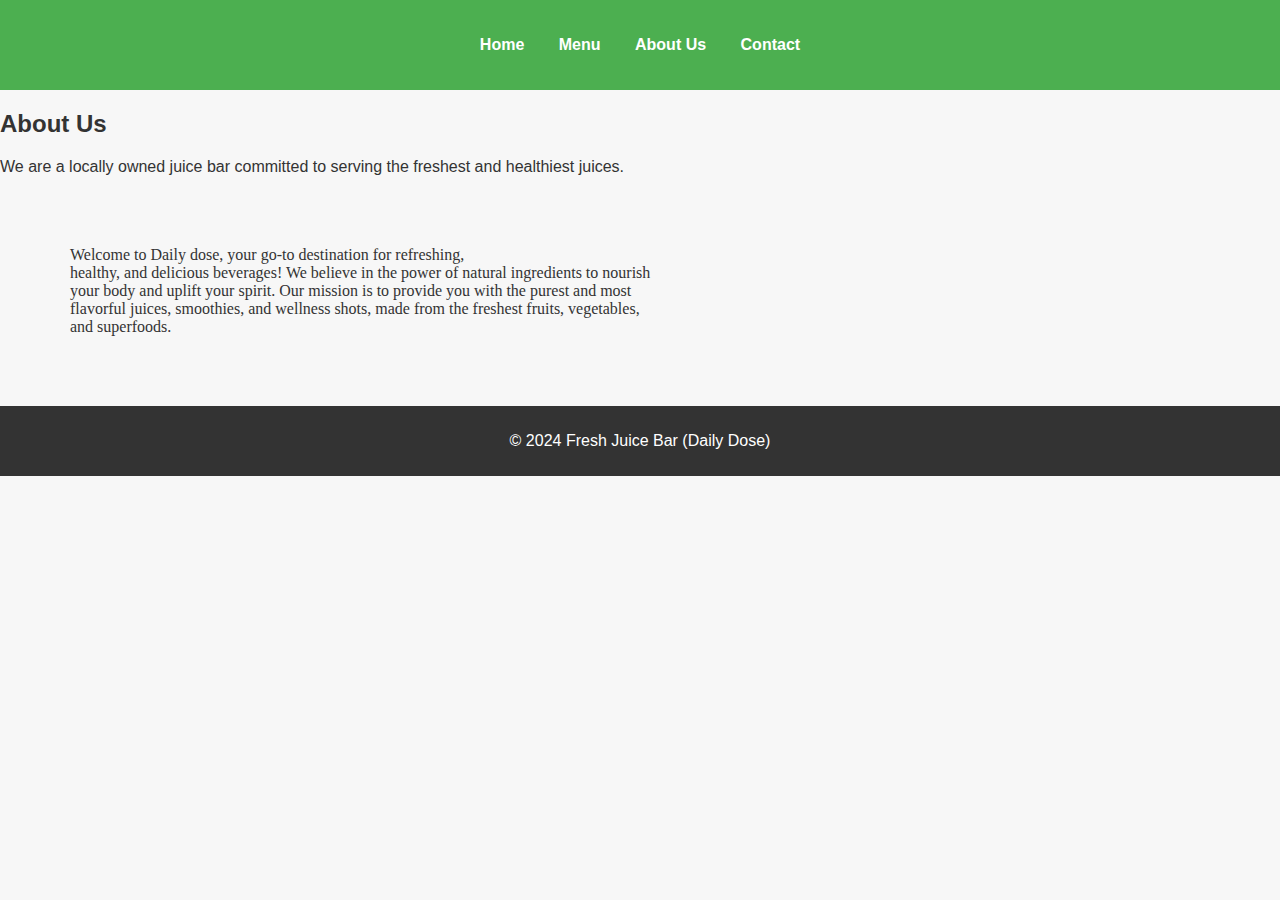
<file: files/about.html>
<!DOCTYPE html>
<html >
<head>
    
    <title>About US</title>
    <link rel="stylesheet" href="../style.css">
</head>
<body>
    <header>
        <nav>
    <ul>
    <li><a href="../index.html">Home</a></li>
    <li><a href="./menu.html">Menu</a></li>
    <li><a href=" ">About Us</a></li>
    <li><a href="./contact.html">Contact</a></li>
    </ul>
    <nav>
    </header>

        <h2>About Us</h2>
        <p>We are a locally owned juice bar committed to serving the freshest and healthiest juices.</p>
        <p style="font-family: cursive; padding:40px; margin: 30px;">Welcome to Daily dose, your go-to destination for refreshing,<br>
            healthy, and delicious beverages! We believe in the power of natural ingredients to nourish <br>
             your body and uplift your spirit. Our mission is to provide you with the purest and most <br>
              flavorful juices, smoothies, and wellness shots, made from the freshest fruits, vegetables, <br>
               and superfoods. <br>
            </p>
    
        <footer>
            <p>&copy; 2024 Fresh Juice Bar (Daily Dose)</p>
        </footer>
    
</body>
</html>
</file>
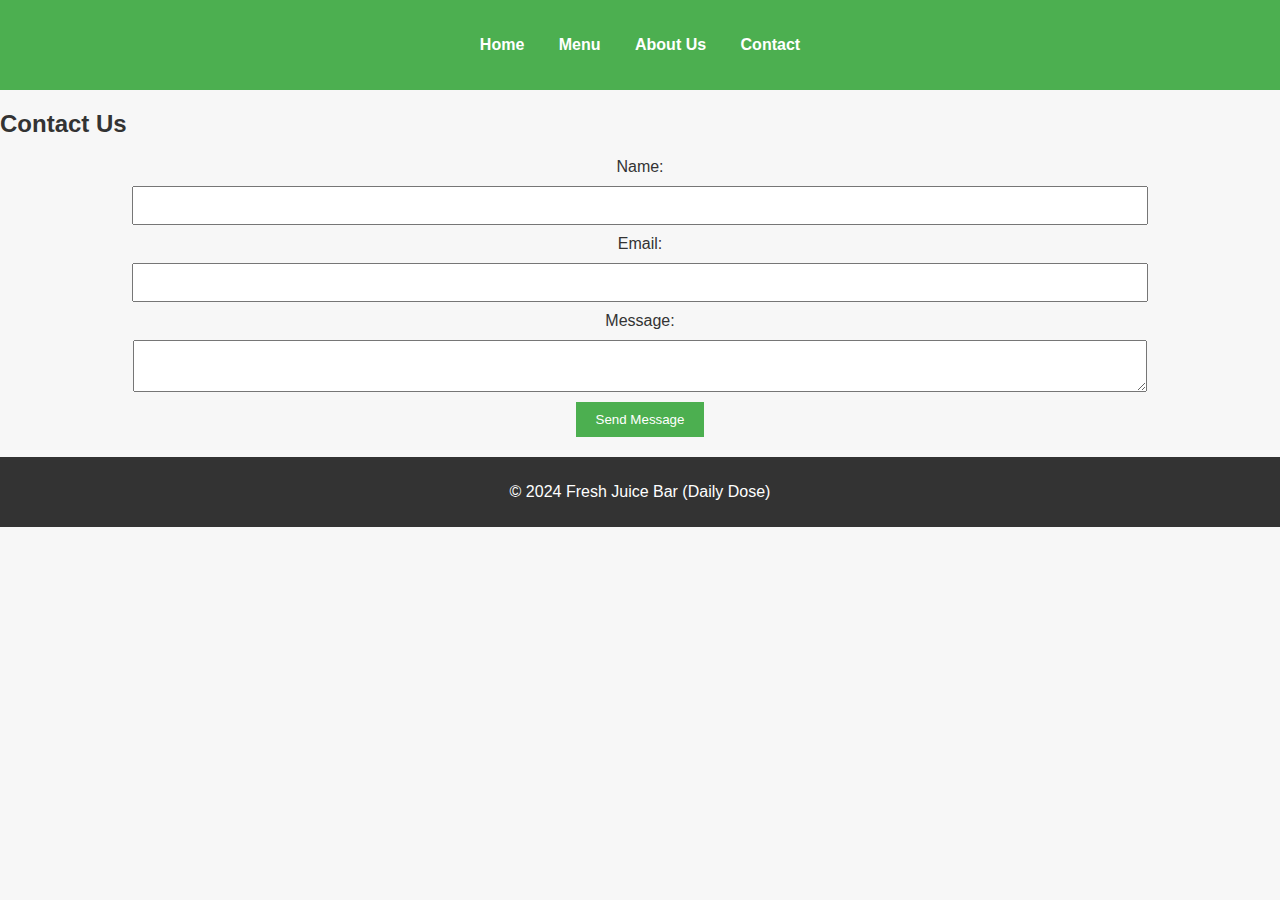
<file: files/contact.html>
<!DOCTYPE html>
<html >
<head>
  
    <title>Contact us</title>
    <link rel="stylesheet" href="../style.css">
</head>
<body>
    <header>
        <nav>
    <ul>
    <li><a href="../index.html">Home</a></li>
    <li><a href="./menu.html">Menu</a></li>
    <li><a href="./about.html">About Us</a></li>
    <li><a href=" ">Contact</a></li>
     </ul>
     </nav>
     </header>
        <h2>Contact Us</h2>
        <form >
            <label for="name">Name:</label>
            <input type="text" id="name" name="name" required>

            <label for="email">Email:</label>
            <input type="email" id="email" name="email" required>

            <label for="message">Message:</label>
            <textarea id="message" name="message" required></textarea>

            <button type="submit">Send Message</button>
        </form>
    
        <footer>
            <p>&copy; 2024 Fresh Juice Bar (Daily Dose)</p>
        </footer>
    
</body>
</html>
</file>
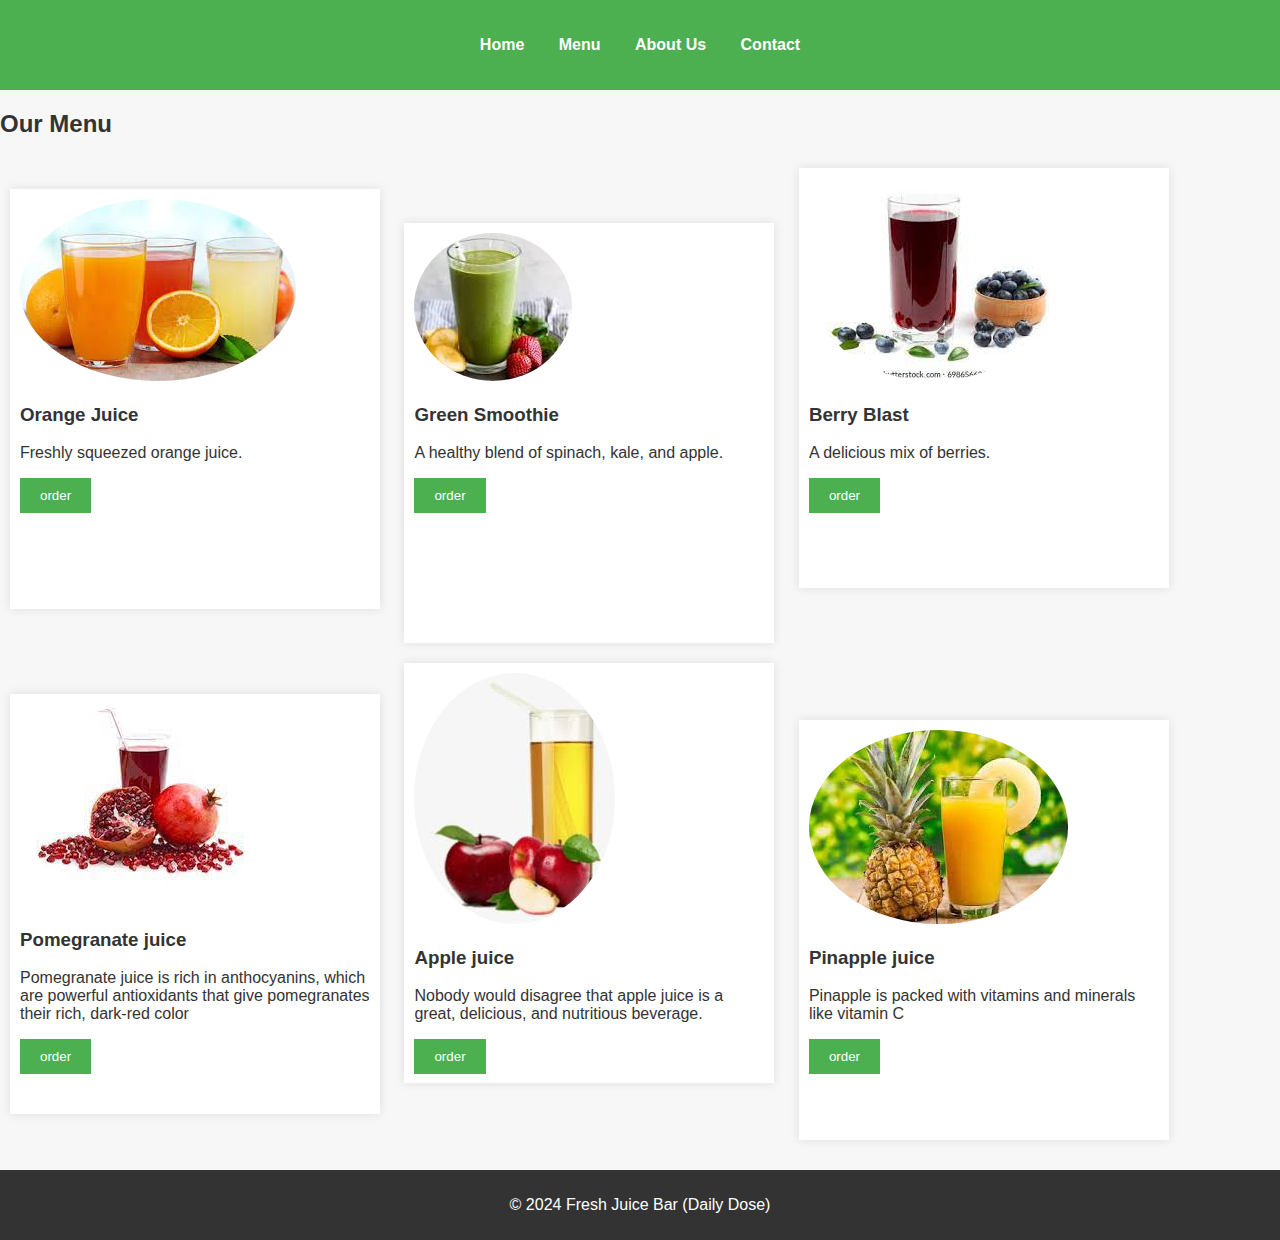
<file: files/menu.html>
<!DOCTYPE html>
<html >
<head>
    
    <title>Menu</title>
    <link rel="stylesheet" href="../style.css">
</head>
<body>
    <header>
        <nav>
    <ul>
    <li><a href="../index.html">Home</a></li>
    <li><a href=" ">Menu</a></li>
    <li><a href="./about.html">About Us</a></li>
    <li><a href="./contact.html">Contact</a></li>
    </ul>
    </nav>
    </header>
        <h2>Our Menu</h2>
        <div class="menu-item">
            <img src="../images/orange.jpg" alt="Orange Juice">
            <h3>Orange Juice</h3>
            <p>Freshly squeezed orange juice.</p>
            <button type="submit" class="button1">order</button>
        </div>
        <div class="menu-item">
            <img src="../images/smoothy.jpg" alt="Green Smoothie">
            <h3>Green Smoothie</h3>
            <p>A healthy blend of spinach, kale, and apple.</p>
            <button type="submit" class="button1">order</button>
        </div>
        <div class="menu-item">
            <img src="../images/berry.jpg" alt="Berry Blast">
            <h3>Berry Blast</h3>
            <p>A delicious mix of berries.</p>
            <button type="submit" class="button1">order</button>
        </div>

        <div class="menu-item">
            <img src="../images/Pomegranate.jpg" alt="pomegrante">
            <h3>Pomegranate juice</h3>
            <p>Pomegranate juice is rich in anthocyanins, which are powerful antioxidants that give pomegranates their rich, dark-red color</p>
            <button type="submit" class="button1">order</button>
        </div>
        <div class="menu-item">
            <img src="../images/apple.jpg" alt="apple juice">
            <h3>Apple juice</h3>
            <p>Nobody would disagree that apple juice is a great, delicious, and nutritious beverage.</p>
            <button type="submit" class="button1">order</button>
        </div>
        <div class="menu-item">
            <img src="../images/pineapple.jpg" alt="pineapple">
            <h3>Pinapple juice</h3>
            <p>Pinapple is packed with vitamins and minerals like vitamin C </p>
            <button type="submit" class="button1">order</button>
        </div>
    

        <footer>
            <p>&copy; 2024 Fresh Juice Bar (Daily Dose)</p>
        </footer>
    
</body>
</html>
</file>
<file: style.css>
body {
    font-family: Arial, sans-serif;
    margin: 0;
    padding: 0;
    background-color: #f7f7f7;
    color: #333;
}

header {
    background-color: #4CAF50;
    color: white;
    padding: 20px;
    text-align: center;
}

nav ul {
    list-style-type: none;
    padding: 0;
}

nav ul li {
    display: inline;
    margin: 0 15px;
}

nav ul li a {
    color: white;
    text-decoration: none;
    font-weight: bold;
}

.banner {
    background: url('images/banner.jpg') no-repeat center center/cover;
    color: white;
    text-align: center;
    padding: 20px 20px;
}

#menu {
    padding: 20px;
    text-align: center;
}

.menu-item {
    display: inline-block;
    width: 350px;
    height: 400px;
    margin: 10px;
    background-color: white;
    padding: 10px;
    box-shadow: 0 0 10px rgba(0,0,0,0.1);
}
.menu-item:hover{
    transform: translateY(-10px);
    box-shadow: 0 20px 30px rgba(0, 0, 0, 0.2);
    transition: 0.5s;


}

.menu-item img {
    border-radius: 50%;
    width: auto;
    height: auto;
    
}

footer {
    background-color: #333;
    color: white;
    text-align: center;
    padding: 10px 0;
    margin-top: 20px;
}

form {
    display: flex;
    flex-direction: column;
    align-items: center;
    margin: 20px;
}

form input, form textarea {
    width: 80%;
    padding: 10px;
    margin: 10px 0;
}

form button {
    background-color: #4CAF50;
    color: white;
    padding: 10px 20px;
    border: none;
    cursor: pointer;
}

.button1{
    background-color: #4CAF50;
    color: white;
    padding: 10px 20px;
    border: none;
    cursor: pointer;

}


.button1:hover{

    transform: translateY(-10px);
    box-shadow: 0 20px 30px rgba(0, 0, 0, 0.2);
    color: aqua;

}
</file>
